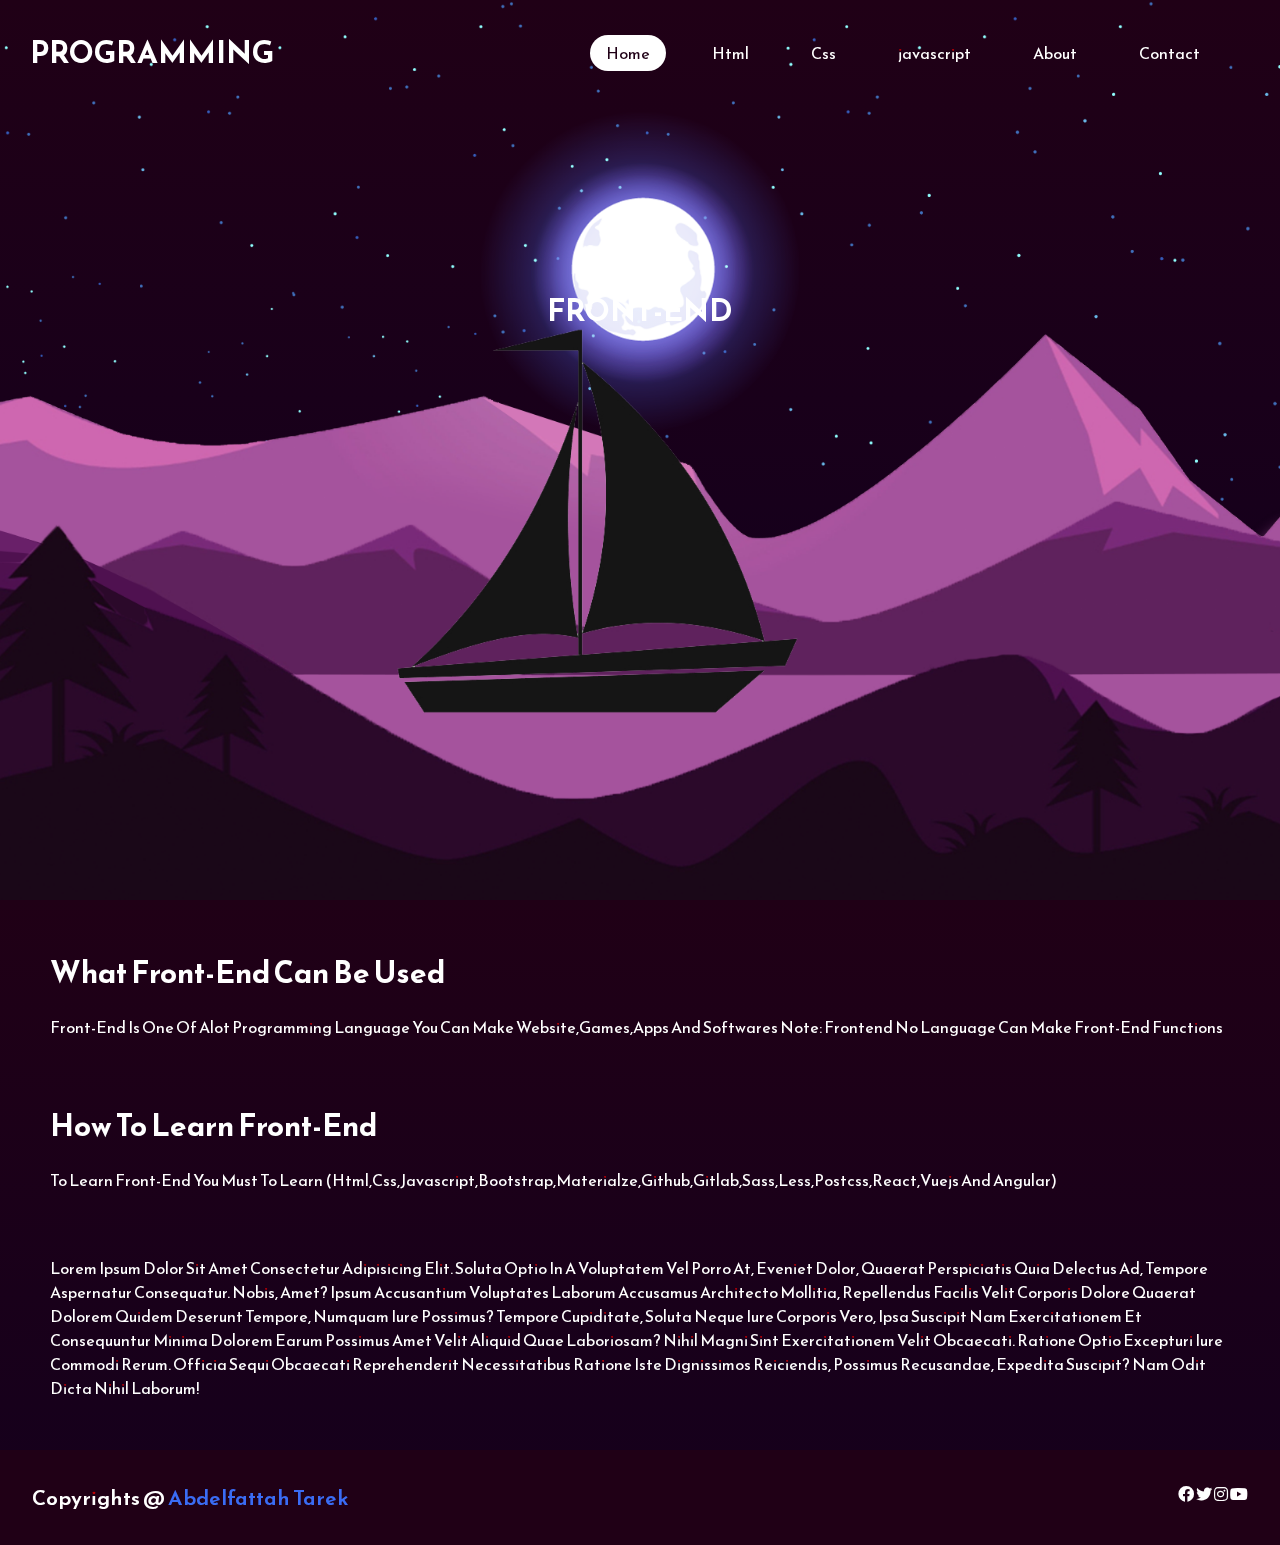
<file: index.html>
<!DOCTYPE html>
<html lang="en">
<head>
    <meta charset="UTF-8">
    <meta http-equiv="X-UA-Compatible" content="IE=edge">
    <meta name="viewport" content="width=device-width, initial-scale=1.0">
    <link rel="preconnect" href="https://fonts.googleapis.com">
<link rel="preconnect" href="https://fonts.gstatic.com" crossorigin>
<link href="https://fonts.googleapis.com/css2?family=Reem+Kufi+Fun&display=swap" rel="stylesheet">
<link rel="stylesheet" href="https://cdnjs.cloudflare.com/ajax/libs/font-awesome/5.15.4/css/all.min.css">
<link rel="stylesheet" href="css/style.css">
    <title>Moon website</title>
</head>
<body>
    <header>
        <h2><a href="#" class="logo">Programming</a></h2>
        <ul>
            <li><a href="index.html" class="active">Home</a></li>
            <li><a href="https://www.w3schools.com/html/default.asp">Html</a></li>
            <li><a href="https://www.w3schools.com/css/default.asp">Css</a></li>
            <li><a href="https://www.w3schools.com/js/default.asp">javascript</a></li>
            <li><a href="pages/about.html">About</a></li>
            <li><a href="pages/contact.html">Contact</a></li>


        </ul>
    </header>
    <section class="main">
        <img src="images/stars1.png" id="star">
        <h2 class="por">Front-end</h2>
        <img src="images/moon2.png" id="moon">
        <img src="images/mountains3.png" id="mountain3">
        <img src="images/mountains4.png" id="mountain4">
        <img src="images/river5.png" id="river">
        <img src="images/boat6.png" id="boat">
        <img src="images/mountains7.png" id="mountains7">


        

    </section>

    <div class="content">
        <h2>What front-end can be used</h2>
        <p>front-end is one of alot programming language you can make website,games,apps and softwares note: frontend no language can make front-end functions</p><br>
        <h2>how to learn front-end</h2>
        <p>to learn front-end you must to learn (html,css,javascript,bootstrap,materialze,github,gitlab,sass,less,postcss,react,vuejs and angular)</p><br>

        <p>Lorem ipsum dolor sit amet consectetur adipisicing elit. Soluta optio in a voluptatem vel porro at, eveniet dolor, quaerat perspiciatis quia delectus ad, tempore aspernatur consequatur. Nobis, amet? Ipsum accusantium voluptates laborum accusamus architecto mollitia, repellendus facilis velit corporis dolore quaerat dolorem quidem deserunt tempore, numquam iure possimus? Tempore cupiditate, soluta neque iure corporis vero, ipsa suscipit nam exercitationem et consequuntur minima dolorem earum possimus amet velit aliquid quae laboriosam? Nihil magni sint exercitationem velit obcaecati. Ratione optio excepturi iure commodi rerum. Officia sequi obcaecati reprehenderit necessitatibus ratione iste dignissimos reiciendis, possimus recusandae, expedita suscipit? Nam odit dicta nihil laborum!</p>
    </div>
    <footer class="footer">
        <p class="footer-title">Copyrights @ <span> Abdelfattah Tarek</span></p>
        <div class="icon">
            <a href="#"><i class="fab fa-facebook"></i></a>
            <a href="#"><i class="fab fa-twitter"></i></a>
            <a href="#"><i class="fab fa-instagram"></i></a>
            <a href="#"><i class="fab fa-youtube"></i></a>
        </div>
    </footer>
    <script src="js/main.js"></script>
</body>
</html>
</file>
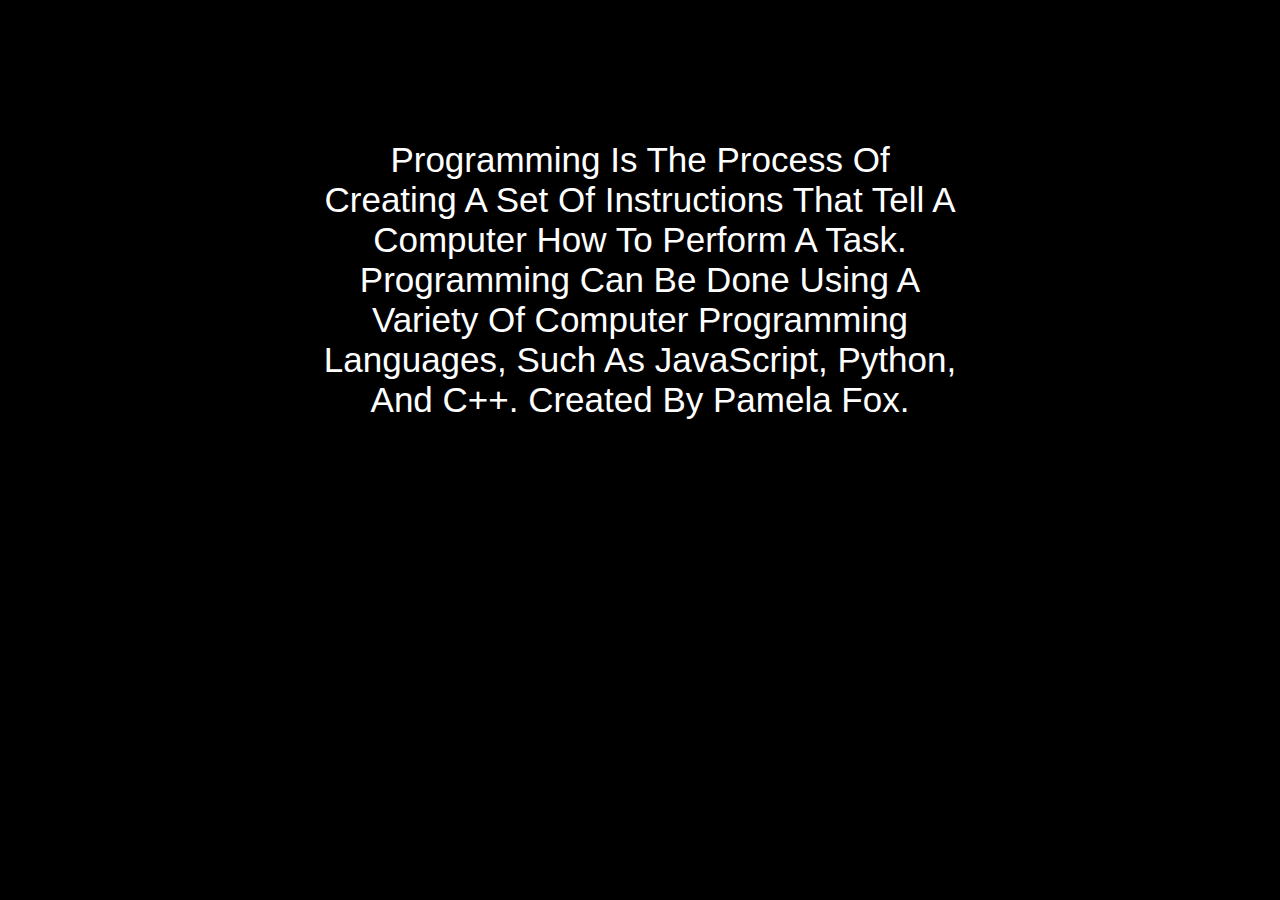
<file: pages/about.html>
<!DOCTYPE html>
<html lang="en">
<head>
    <meta charset="UTF-8">
    <meta http-equiv="X-UA-Compatible" content="IE=edge">
    <meta name="viewport" content="width=device-width, initial-scale=1.0">
    <link rel="stylesheet" href="../css/about.css">
    <title>About</title>
</head>
<body>
    <p>Programming is the process of creating a set of instructions that tell a computer how to perform a task. Programming can be done using a variety of computer programming languages, such as JavaScript, Python, and C++. Created by Pamela Fox.
    </p>
</body>
</html>
</file>
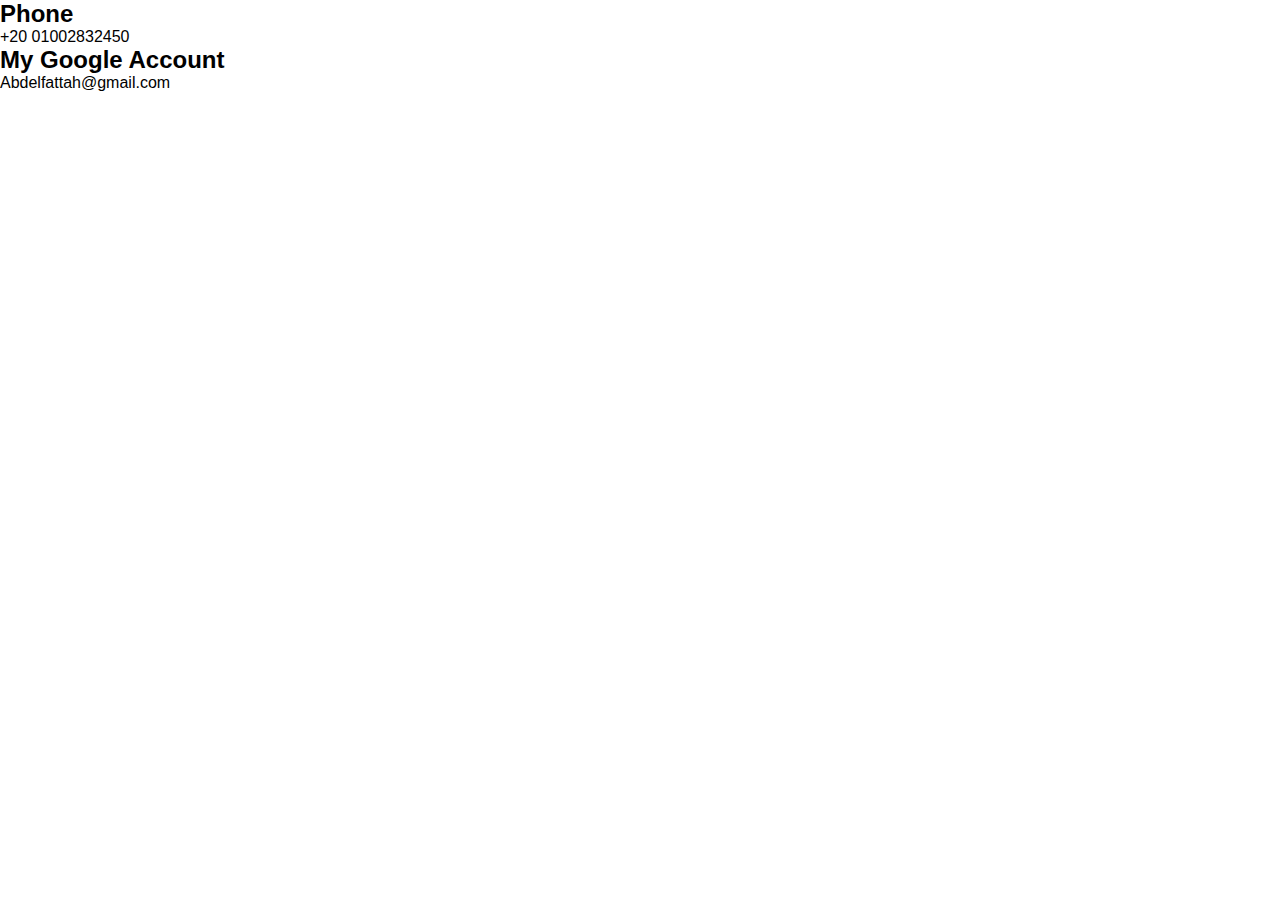
<file: pages/contact.html>
<!DOCTYPE html>
<html lang="en">
<head>
    <meta charset="UTF-8">
    <meta http-equiv="X-UA-Compatible" content="IE=edge">
    <meta name="viewport" content="width=device-width, initial-scale=1.0">
    <link rel="stylesheet" href="https://cdnjs.cloudflare.com/ajax/libs/font-awesome/5.15.4/css/all.min.css">
    <link rel="stylesheet" href="../css/contact.css">
    <title>Contact</title>
</head>
<body>
    <div class="callMe">
        <div class="phone">
            <h2>Phone</h2>
            <a href="tel:01002832450">+20 01002832450</a>
        </div>
        <div class="mail">
            <h2>My Google account</h2>
            <a href="mailto:elbaaginyabdelfattah@gmail.com">Abdelfattah@gmail.com</a>
        </div>
    </div>
</body>
</html>
</file>
<file: css/style.css>
*{
    padding: 0;
    margin: 0;
    font-family: Reem Kufi Fun;
}
body{
    background: linear-gradient(#200016,#10001f);
    height: 100vh;
}
a{
    text-decoration: none;
    color: #fff;
}
header{
    position: absolute;
    width: 95%;
    z-index: 100;
    display: flex;
    justify-content: space-between;
    align-items: center;
    margin: 30px;
}
header .logo{
    font-size: 30px;
    text-transform: uppercase;
}
header ul{
    display: flex;
    justify-content: center;
    align-items: center;
    list-style: none;
}
header ul li{
    margin-right: 30px;
}
header ul li a{
    padding: 6px 16px;
    border-radius: 20px;
    transition: 0.5s;
}
header ul li a:hover,.active{
    background: #fff;
    color: #200016;
}
.main{
    position: relative;
    height: 100vh;
    width: 100%;
    display: flex;
    justify-content: center;
    align-items: center;
    overflow: hidden;
}
.main::after{
    content: '';
    position: absolute;
    bottom: 0;
    height: 100px;
    width: 100%;
    background: linear-gradient(to top,transparent);
}
.main img{
    position: absolute;
    width: 100%;
    height: 100vh;
    object-fit: cover;
}
#moon{
    mix-blend-mode: screen;
    transform: translateY(80px);
}
.por{
    color: #fff;
    font-size: 30px;
    text-transform: uppercase;
    transform: translateY(-140px);
}

.content{
    color: #fff;
    padding: 30px;
}
.content h2{
    margin: 20px;
    font-size: 30px;
    text-transform: capitalize;
}
.content p{
    margin: 20px;
    text-transform: capitalize;
}
.footer {
    background-color: #200016;
    color: #fff;
    padding: 2em;
    display: flex;
    justify-content: space-between;
}

.footer-title {
    font-size: 1.3em;
    font-weight: 600;
}

.footer-title span {
    color: #3a6cf4;
}

.footer .icons a{
    font-size: 1.3em;
    padding: 0 12px 0 0;
}
</file>
<file: css/about.css>
*{
    padding: 0;
    margin: 0;
    font-family: sans-serif;
}
body{
    background: #000;
}
p{
    color: #fff;
    width: 50%;
    text-align: center;
    text-transform: capitalize;
    top: 50%;
    left: 50%;
    transform: translate(50%,50%);
    font-size: 35px;
}
</file>
<file: css/contact.css>
*{
    padding: 0;
    margin: 0;
    font-family: sans-serif;
}
a{
    color: #000;
    text-decoration: none;
}
h2{
    text-transform: capitalize;
}
</file>
